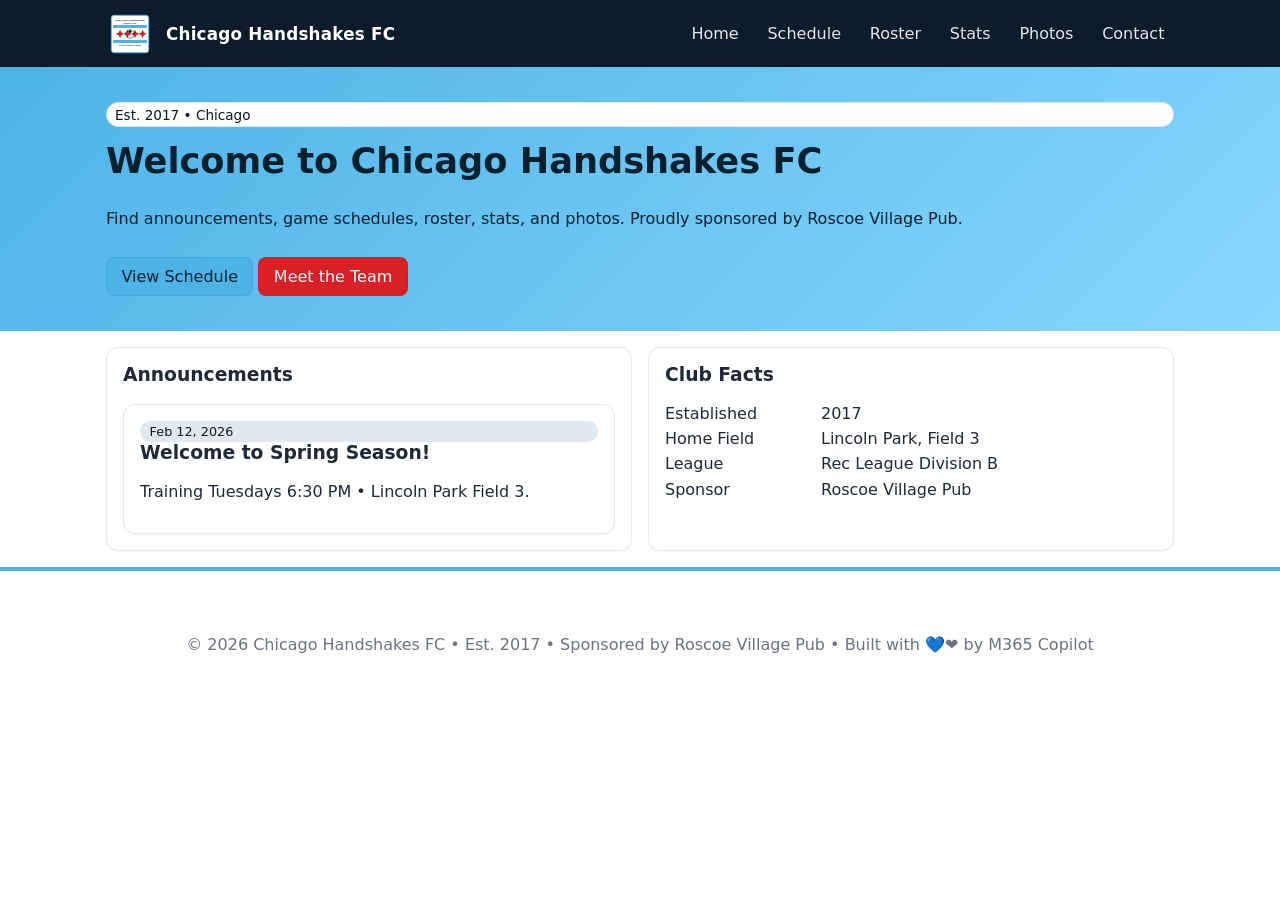
<file: index.html>
<!doctype html>
<html lang="en">
<head>
  <meta charset="utf-8" />
  <meta name="viewport" content="width=device-width, initial-scale=1" />
  <title>Chicago Handshakes FC</title>
  <link rel="stylesheet" href="styles.css" />
  <meta name="description" content="Chicago Handshakes FC — Chicago rec soccer since 2017. Schedule, roster, stats, and photos." />
</head>
<body>
  
<header>
  <nav class="navbar">
    <div class="brand">
      <img class="brand-logo" src="assets/logo.svg" alt="Chicago Handshakes FC logo"/>
      <h1>Chicago Handshakes FC</h1>
    </div>
    <div class="navlinks">
      <a href="index.html">Home</a>
      <a href="schedule.html">Schedule</a>
      <a href="roster.html">Roster</a>
      <a href="stats.html">Stats</a>
      <a href="photos.html">Photos</a>
      <a href="contact.html">Contact</a>
    </div>
  </nav>
</header>

  <section class="hero">
    <div class="hero-inner">
      <span class="tag">Est. 2017 • Chicago</span>
      <h2>Welcome to Chicago Handshakes FC</h2>
      <p>Find announcements, game schedules, roster, stats, and photos. Proudly sponsored by Roscoe Village Pub.</p>
      <div>
        <a class="button" href="schedule.html">View Schedule</a>
        <a class="button secondary" href="roster.html">Meet the Team</a>
      </div>
    </div>
  </section>
  <main class="container">
    <div class="grid">
      <div class="card">
        <h3>Announcements</h3>
        <div id="announcements"></div>
      </div>
      <div class="card">
        <h3>Club Facts</h3>
        <div class="kv">
          <div>Established</div><div>2017</div>
          <div>Home Field</div><div>Lincoln Park, Field 3</div>
          <div>League</div><div>Rec League Division B</div>
          <div>Sponsor</div><div>Roscoe Village Pub</div>
        </div>
      </div>
    </div>
  </main>
  
<footer class="footer">
  <div class="container">
    <p>© 2026 Chicago Handshakes FC • Est. 2017 • Sponsored by Roscoe Village Pub • Built with 💙❤️ by M365 Copilot</p>
  </div>

</footer>

  <script src="script.js"></script>
</body>
</html>
</file>
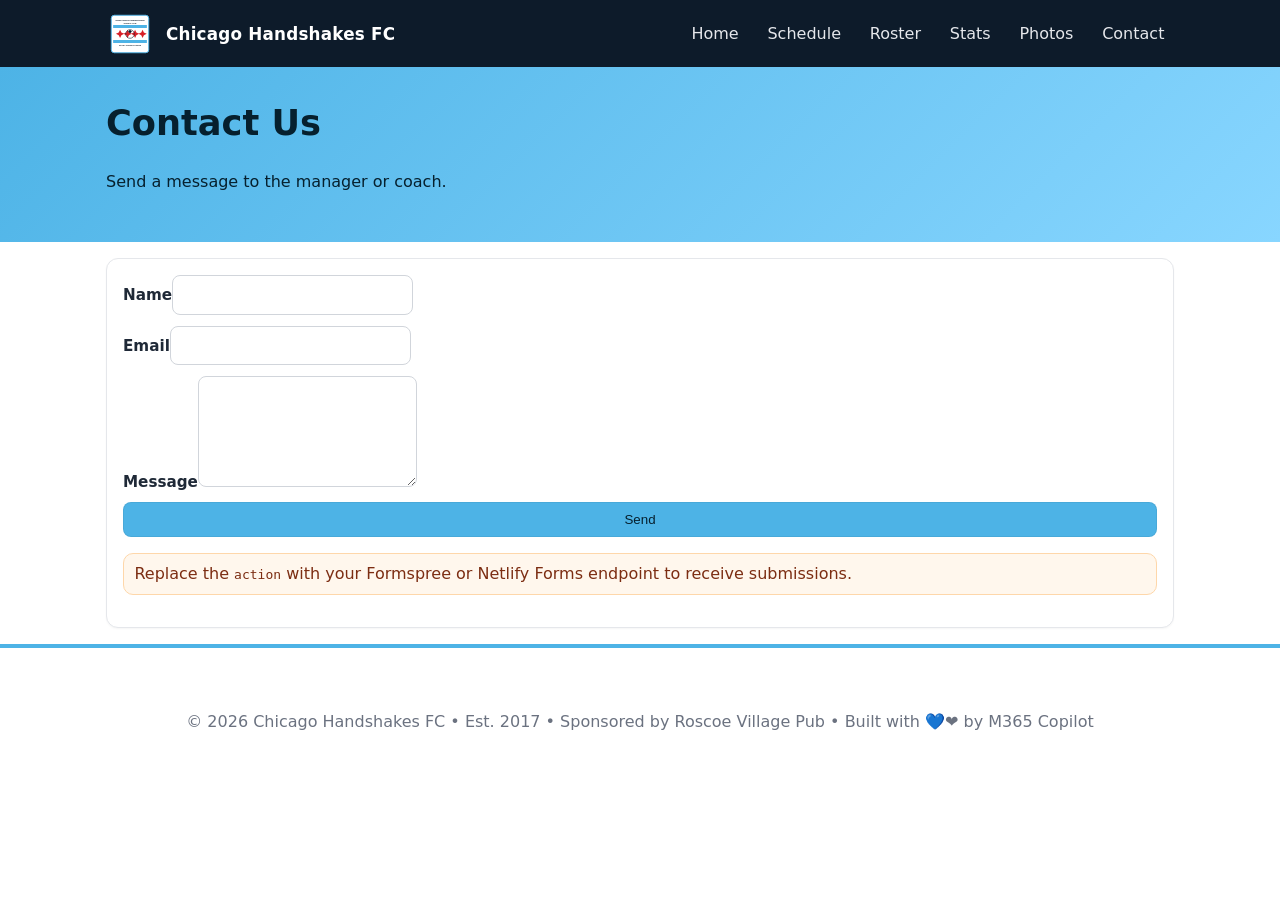
<file: contact.html>
<!doctype html>
<html lang="en">
<head>
  <meta charset="utf-8" />
  <meta name="viewport" content="width=device-width, initial-scale=1" />
  <title>Contact • Chicago Handshakes FC</title>
  <link rel="stylesheet" href="styles.css" />
</head>
<body>
  
<header>
  <nav class="navbar">
    <div class="brand">
      <img class="brand-logo" src="assets/logo.svg" alt="Chicago Handshakes FC logo"/>
      <h1>Chicago Handshakes FC</h1>
    </div>
    <div class="navlinks">
      <a href="index.html">Home</a>
      <a href="schedule.html">Schedule</a>
      <a href="roster.html">Roster</a>
      <a href="stats.html">Stats</a>
      <a href="photos.html">Photos</a>
      <a href="contact.html">Contact</a>
    </div>
  </nav>
</header>

  <section class="hero"><div class="hero-inner"><h2>Contact Us</h2><p>Send a message to the manager or coach.</p></div></section>
  <main class="container">
    <div class="card">
      <form action="https://formspree.io/f/your-id" method="POST"> 
        <label>Name<input name="name" required></label>
        <label>Email<input name="email" type="email" required></label>
        <label>Message<textarea name="message" rows="5" required></textarea></label>
        <button class="button" type="submit">Send</button>
      </form>
      <p class="notice">Replace the <code>action</code> with your Formspree or Netlify Forms endpoint to receive submissions.</p>
    </div>
  </main>
  
<footer class="footer">
  <div class="container">
    <p>© 2026 Chicago Handshakes FC • Est. 2017 • Sponsored by Roscoe Village Pub • Built with 💙❤️ by M365 Copilot</p>
  </div>

</footer>

</body>
</html>
</file>
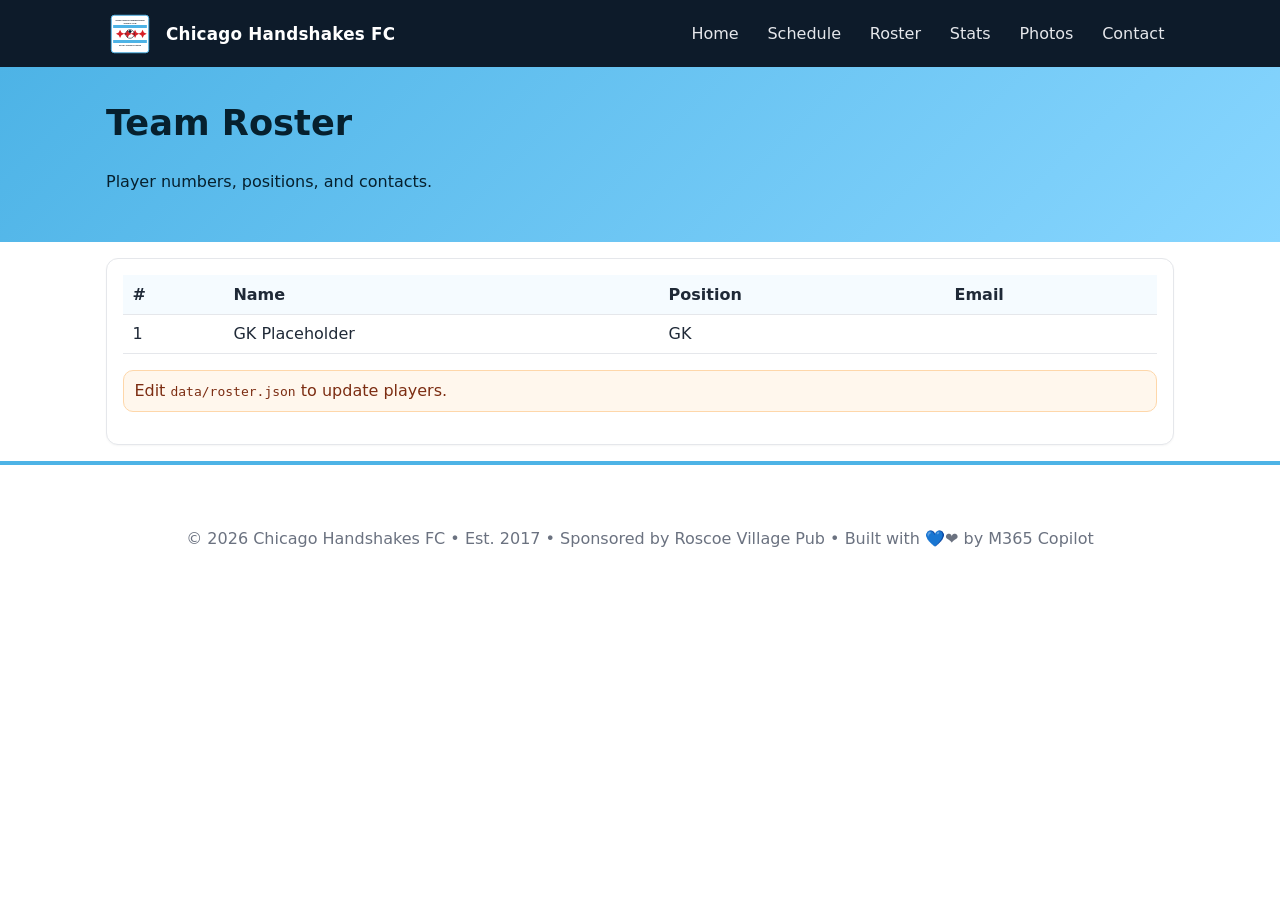
<file: roster.html>
<!doctype html>
<html lang="en">
<head>
  <meta charset="utf-8" />
  <meta name="viewport" content="width=device-width, initial-scale=1" />
  <title>Roster • Chicago Handshakes FC</title>
  <link rel="stylesheet" href="styles.css" />
</head>
<body>
  
<header>
  <nav class="navbar">
    <div class="brand">
      <img class="brand-logo" src="assets/logo.svg" alt="Chicago Handshakes FC logo"/>
      <h1>Chicago Handshakes FC</h1>
    </div>
    <div class="navlinks">
      <a href="index.html">Home</a>
      <a href="schedule.html">Schedule</a>
      <a href="roster.html">Roster</a>
      <a href="stats.html">Stats</a>
      <a href="photos.html">Photos</a>
      <a href="contact.html">Contact</a>
    </div>
  </nav>
</header>

  <section class="hero">
    <div class="hero-inner">
      <h2>Team Roster</h2>
      <p>Player numbers, positions, and contacts.</p>
    </div>
  </section>
  <main class="container">
    <div class="card">
      <table class="table">
        <thead><tr><th>#</th><th>Name</th><th>Position</th><th>Email</th></tr></thead>
        <tbody id="roster-body"></tbody>
      </table>
      <p class="notice">Edit <code>data/roster.json</code> to update players.</p>
    </div>
  </main>
  
<footer class="footer">
  <div class="container">
    <p>© 2026 Chicago Handshakes FC • Est. 2017 • Sponsored by Roscoe Village Pub • Built with 💙❤️ by M365 Copilot</p>
  </div>

</footer>

  <script src="roster.js"></script>
</body>
</html>
</file>
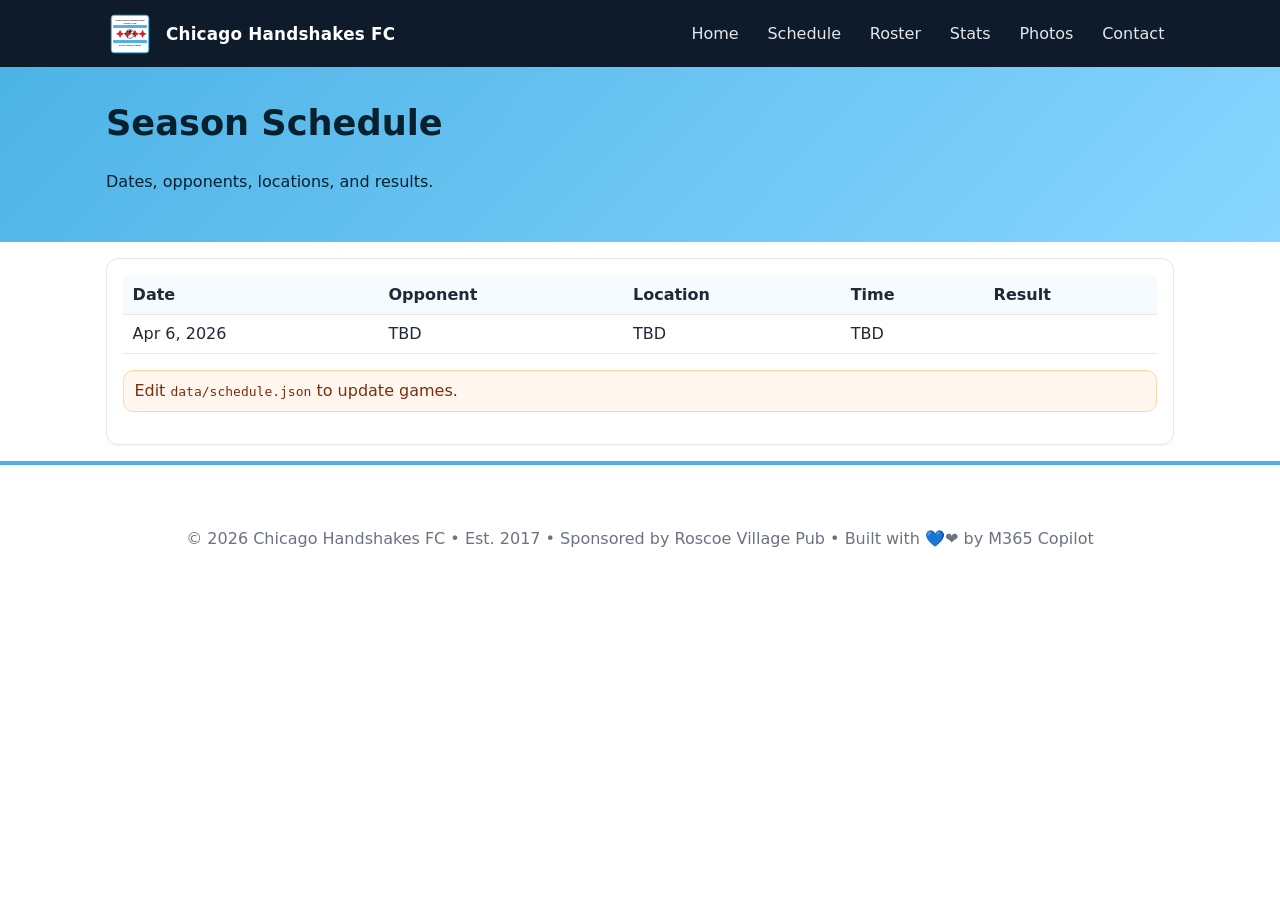
<file: schedule.html>
<!doctype html>
<html lang="en">
<head>
  <meta charset="utf-8" />
  <meta name="viewport" content="width=device-width, initial-scale=1" />
  <title>Schedule • Chicago Handshakes FC</title>
  <link rel="stylesheet" href="styles.css" />
</head>
<body>
  
<header>
  <nav class="navbar">
    <div class="brand">
      <img class="brand-logo" src="assets/logo.svg" alt="Chicago Handshakes FC logo"/>
      <h1>Chicago Handshakes FC</h1>
    </div>
    <div class="navlinks">
      <a href="index.html">Home</a>
      <a href="schedule.html">Schedule</a>
      <a href="roster.html">Roster</a>
      <a href="stats.html">Stats</a>
      <a href="photos.html">Photos</a>
      <a href="contact.html">Contact</a>
    </div>
  </nav>
</header>

  <section class="hero">
    <div class="hero-inner">
      <h2>Season Schedule</h2>
      <p>Dates, opponents, locations, and results.</p>
    </div>
  </section>
  <main class="container">
    <div class="card">
      <div id="schedule"></div>
      <p class="notice">Edit <code>data/schedule.json</code> to update games.</p>
    </div>
  </main>
  
<footer class="footer">
  <div class="container">
    <p>© 2026 Chicago Handshakes FC • Est. 2017 • Sponsored by Roscoe Village Pub • Built with 💙❤️ by M365 Copilot</p>
  </div>

</footer>

  <script src="script.js"></script>
</body>
</html>
</file>
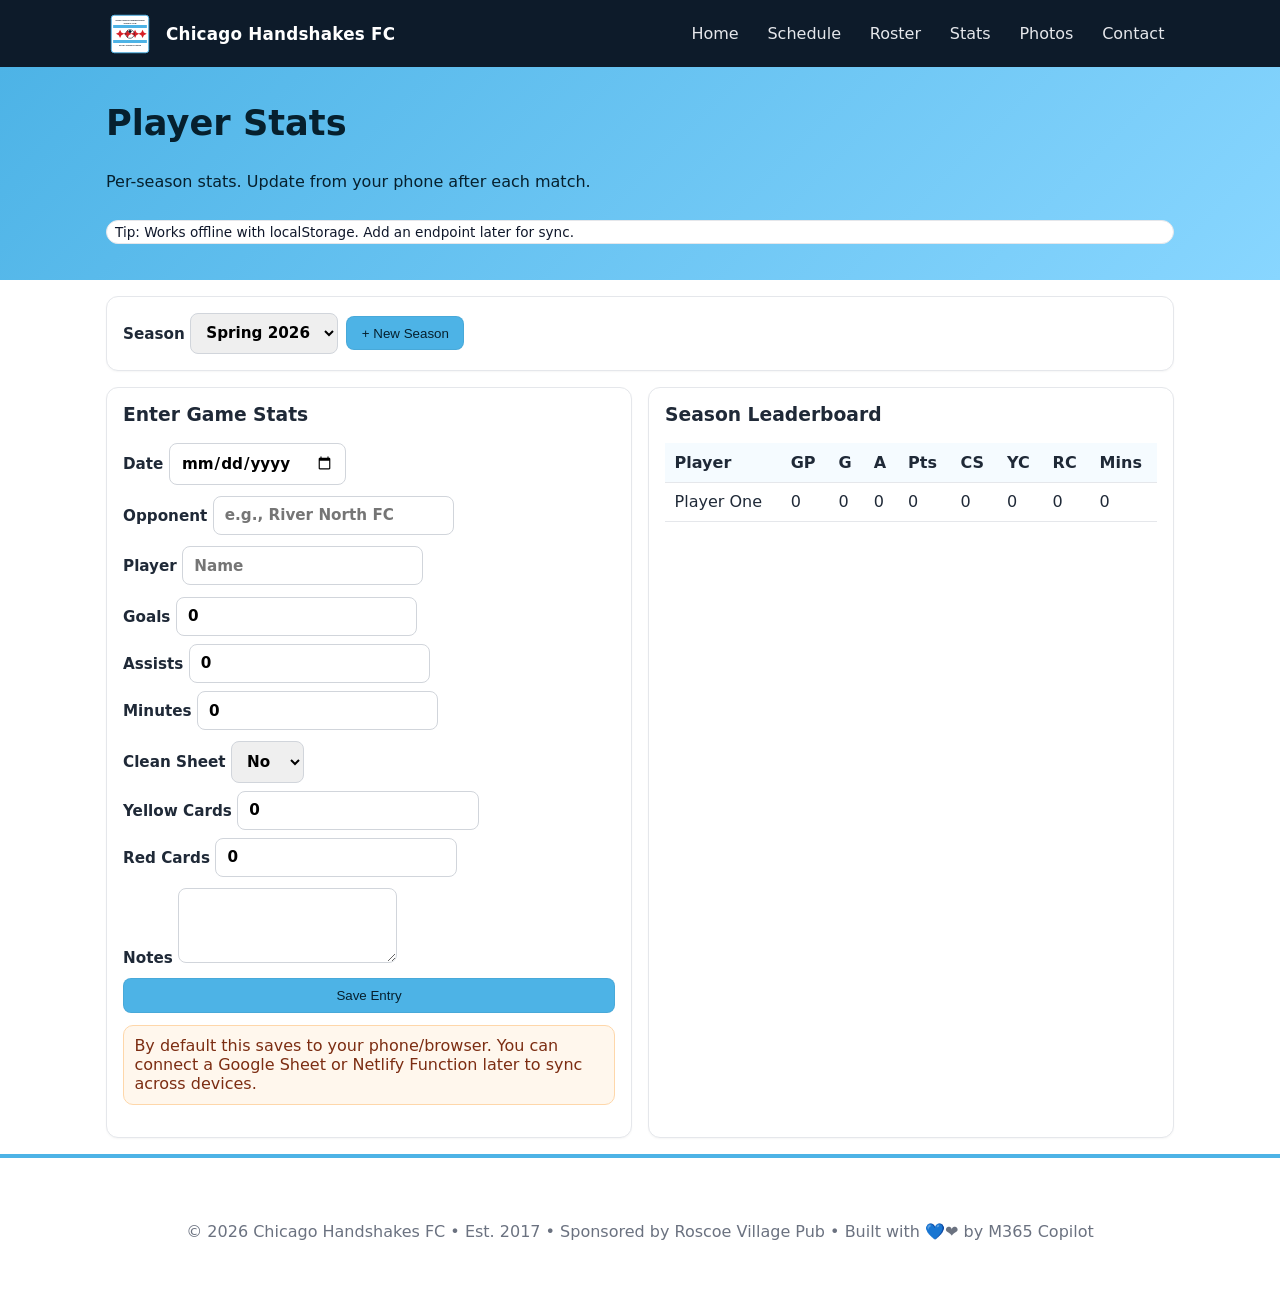
<file: stats.html>
<!doctype html>
<html lang="en">
<head>
  <meta charset="utf-8" />
  <meta name="viewport" content="width=device-width, initial-scale=1" />
  <title>Stats • Chicago Handshakes FC</title>
  <link rel="stylesheet" href="styles.css" />
</head>
<body>
  
<header>
  <nav class="navbar">
    <div class="brand">
      <img class="brand-logo" src="assets/logo.svg" alt="Chicago Handshakes FC logo"/>
      <h1>Chicago Handshakes FC</h1>
    </div>
    <div class="navlinks">
      <a href="index.html">Home</a>
      <a href="schedule.html">Schedule</a>
      <a href="roster.html">Roster</a>
      <a href="stats.html">Stats</a>
      <a href="photos.html">Photos</a>
      <a href="contact.html">Contact</a>
    </div>
  </nav>
</header>

  <section class="hero">
    <div class="hero-inner">
      <h2>Player Stats</h2>
      <p>Per-season stats. Update from your phone after each match.</p>
      <span class="tag">Tip: Works offline with localStorage. Add an endpoint later for sync.</span>
    </div>
  </section>
  <main class="container">
    <div class="card" style="margin-bottom:1rem">
      <div class="controls">
        <label>Season
          <select id="seasonSelect"></select>
        </label>
        <button class="button" id="addSeasonBtn">+ New Season</button>
      </div>
    </div>

    <div class="grid">
      <div class="card">
        <h3>Enter Game Stats</h3>
        <form id="statForm">
          <label>Date <input type="date" id="gdate" required></label>
          <label>Opponent <input id="opponent" placeholder="e.g., River North FC" required></label>
          <label>Player <input id="player" placeholder="Name" required></label>
          <div class="controls">
            <label>Goals <input type="number" id="goals" value="0" min="0"></label>
            <label>Assists <input type="number" id="assists" value="0" min="0"></label>
            <label>Minutes <input type="number" id="mins" value="0" min="0"></label>
          </div>
          <div class="controls">
            <label>Clean Sheet <select id="cs"><option value="0">No</option><option value="1">Yes</option></select></label>
            <label>Yellow Cards <input type="number" id="yc" value="0" min="0"></label>
            <label>Red Cards <input type="number" id="rc" value="0" min="0"></label>
          </div>
          <label>Notes <textarea id="notes" rows="3"></textarea></label>
          <button class="button" type="submit">Save Entry</button>
        </form>
        <p class="notice" style="margin-top:.75rem">By default this saves to your phone/browser. You can connect a Google Sheet or Netlify Function later to sync across devices.</p>
      </div>

      <div class="card">
        <h3>Season Leaderboard</h3>
        <table class="table">
          <thead><tr><th>Player</th><th>GP</th><th>G</th><th>A</th><th>Pts</th><th>CS</th><th>YC</th><th>RC</th><th>Mins</th></tr></thead>
          <tbody id="statsBody"></tbody>
        </table>
      </div>
    </div>
  </main>
  
<footer class="footer">
  <div class="container">
    <p>© 2026 Chicago Handshakes FC • Est. 2017 • Sponsored by Roscoe Village Pub • Built with 💙❤️ by M365 Copilot</p>
  </div>

</footer>

  <script src="stats.js"></script>
</body>
</html>
</file>
<file: styles.css>
:root {--primary:#4DB3E6; --secondary:#D82027; --dark:#0d1b2a}

* { box-sizing: border-box; }
body { margin: 0; font-family: system-ui, -apple-system, Segoe UI, Roboto, Arial, sans-serif; color: #1f2937; background: #ffffff; }
header { background: var(--dark); color: white; }
.navbar { display: flex; align-items: center; justify-content: space-between; gap: 1rem; max-width: 1100px; margin: 0 auto; padding: 0.6rem 1rem; }
.brand { display: flex; align-items: center; gap: 0.75rem; }
.brand-logo { width: 48px; height: 48px; }
.brand h1 { font-size: 1.05rem; margin: 0; letter-spacing: .2px; }
.navlinks { display: flex; gap: 0.6rem; flex-wrap: wrap; }
.navlinks a { color: #e5e7eb; text-decoration: none; padding: 0.35rem 0.6rem; border-radius: 6px; }
.navlinks a:hover, .navlinks a.active { background: rgba(255,255,255,0.12); }
.hero { background: linear-gradient(135deg, var(--primary), #88d6ff); color: #06202e; }
.hero-inner { max-width: 1100px; margin: 0 auto; padding: 2.2rem 1rem; display: grid; gap: 0.8rem; }
.hero h2 { margin: 0; font-size: clamp(1.4rem, 2vw + 1rem, 2.2rem); }
.tag { display: inline-block; background: white; color: #0f172a; border: 1px solid #e5e7eb; padding: 0.2rem 0.5rem; border-radius: 999px; font-size: .85rem; }
.container { max-width: 1100px; margin: 0 auto; padding: 1rem; }
.grid { display: grid; gap: 1rem; grid-template-columns: repeat(auto-fit, minmax(260px, 1fr)); }
.card { background: white; border: 1px solid #e5e7eb; border-radius: 12px; padding: 1rem; box-shadow: 0 1px 2px rgba(0,0,0,0.04); }
.card h3 { margin-top: 0; }
.kv { display: grid; grid-template-columns: 140px 1fr; gap: 0.4rem 1rem; }
.button { display: inline-block; background: var(--primary); color: #06202e; text-decoration: none; padding: 0.55rem 0.9rem; border-radius: 8px; border: 1px solid rgba(0,0,0,0.06); }
.button.secondary { background: var(--secondary); color: white; }
.footer { color: #6b7280; text-align: center; padding: 2rem 1rem; border-top: 4px solid var(--primary); }
.table { width: 100%; border-collapse: collapse; }
.table th, .table td { border-bottom: 1px solid #e5e7eb; text-align: left; padding: 0.6rem; }
.table thead th { background: #f5fbff; }
.notice { background: #fff7ed; border: 1px solid #fed7aa; color: #7c2d12; padding: 0.65rem; border-radius: 10px; }
.badge { background: #e2e8f0; color: #111827; border-radius: 999px; padding: 0.2rem 0.6rem; font-size: 0.8rem; }
form { display: grid; gap: 0.7rem; }
input, select, textarea { padding: 0.6rem 0.7rem; border: 1px solid #d1d5db; border-radius: 8px; font: inherit; }
label { font-weight: 600; font-size: .95rem; }
label small { font-weight: 400; color: #64748b; }
.controls { display: flex; gap: .5rem; flex-wrap: wrap; align-items: center; }
.gallery { display: grid; grid-template-columns: repeat(auto-fill, minmax(160px, 1fr)); gap: 0.5rem; }
.gallery img { width: 100%; height: 140px; object-fit: cover; border-radius: 10px; border: 1px solid #e5e7eb; }
@media (max-width: 540px){ .kv { grid-template-columns: 1fr; } }
</file>
